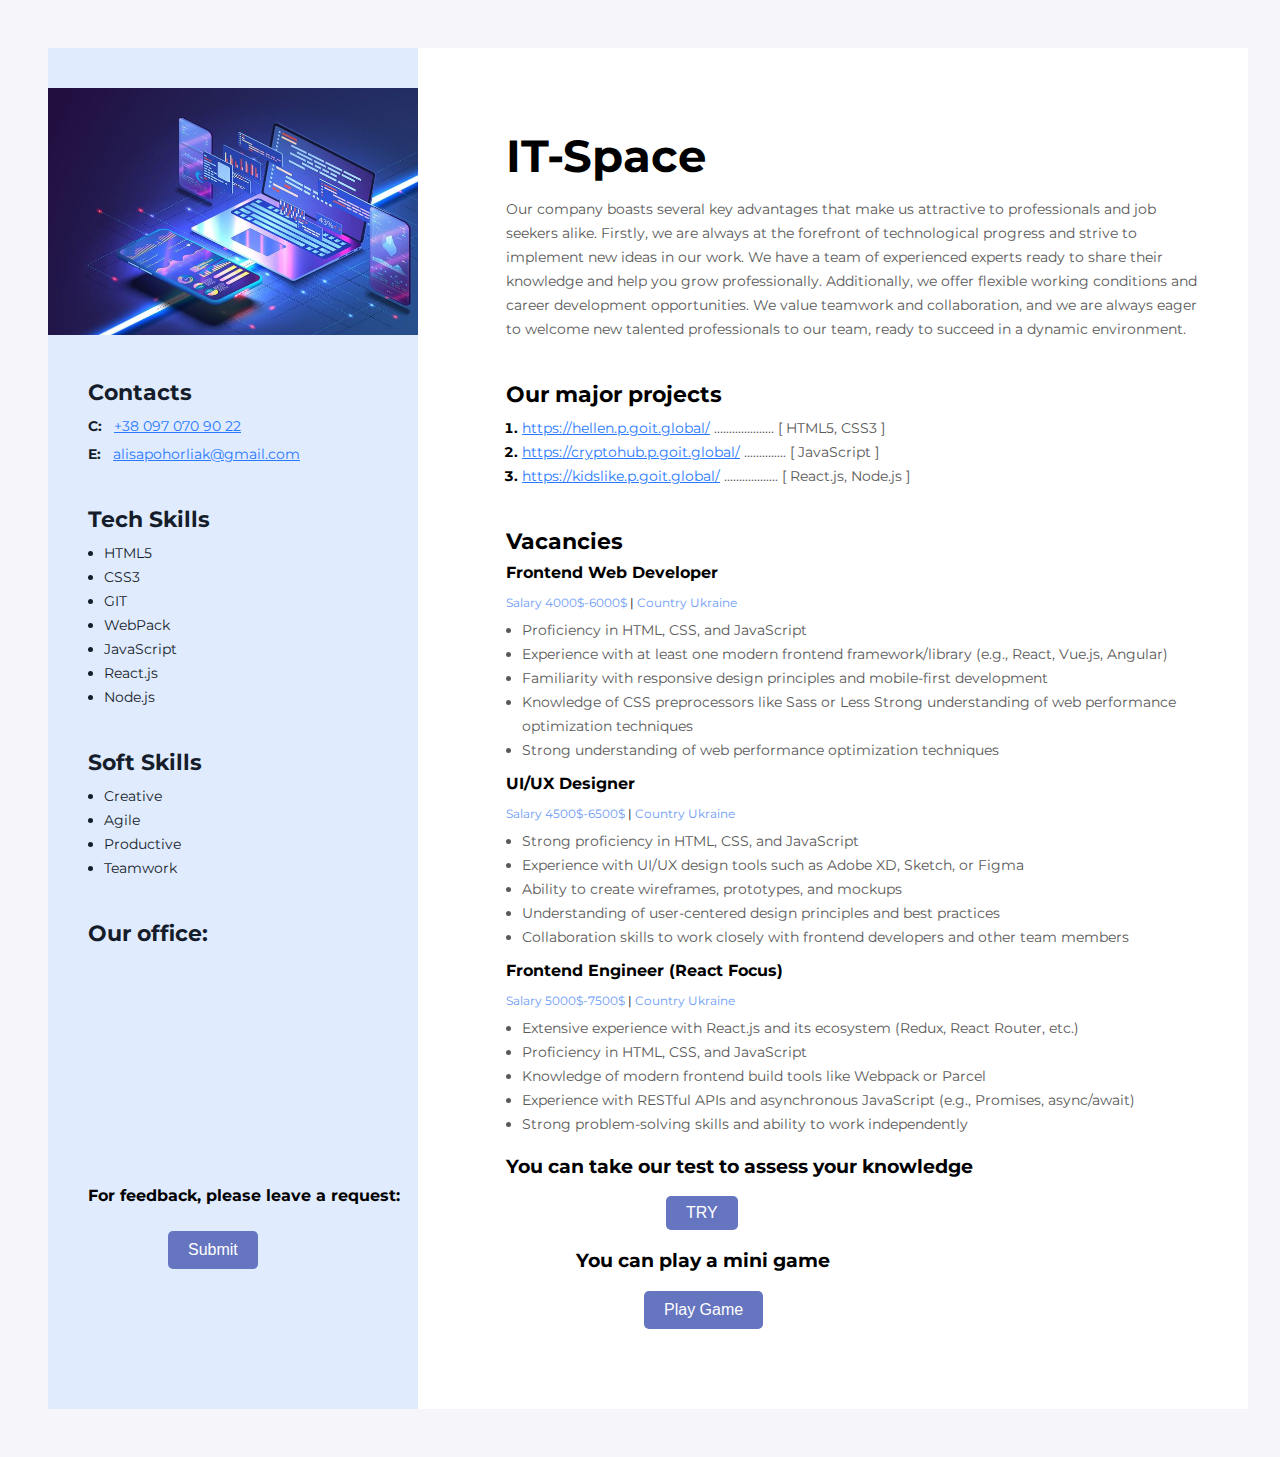
<file: index.html>
<!DOCTYPE html>
<html lang="en">
  <head>
    <meta charset="UTF-8" />
    <meta name="viewport" content="width=device-width, initial-scale=1.0" />
    <title>My resume</title>
    <link rel="preconnect" href="https://fonts.googleapis.com" />
    <link rel="preconnect" href="https://fonts.gstatic.com" crossorigin />
    <link
      href="https://fonts.googleapis.com/css2?family=Montserrat:wght@100..900&display=swap"
      rel="stylesheet"
    />

    <link rel="stylesheet" href="css/styles.css" />
  </head>

  <body>
    <!-- Wrapper -->
    <div class="wrapper">
      <!-- Main content -->
      <div class="main-content">
        <!-- My info -->
        <div class="my-info">
          <h1 class="my-name">IT-Space</h1>
          <p class="my-descr">
            Our company boasts several key advantages that make us attractive to
            professionals and job seekers alike. Firstly, we are always at the
            forefront of technological progress and strive to implement new
            ideas in our work. We have a team of experienced experts ready to
            share their knowledge and help you grow professionally.
            Additionally, we offer flexible working conditions and career
            development opportunities. We value teamwork and collaboration, and
            we are always eager to welcome new talented professionals to our
            team, ready to succeed in a dynamic environment.
          </p>
        </div>
        <!-- My projects -->
        <div class="my-projects-container">
          <h3 class="my-projects-title">Our major projects</h3>

          <ol class="my-projects-list">
            <li class="my-projects-item">
              <a
                class="my-projects-item-link"
                href="https://hellen.p.goit.global/"
                target="_blank"
                >https://hellen.p.goit.global/</a
              >
              <span class="my-projects-item-tech">
                .................... [ HTML5, CSS3 ]
              </span>
            </li>
            <li class="my-projects-item">
              <a
                class="my-projects-item-link"
                href="https://cryptohub.p.goit.global/"
                >https://cryptohub.p.goit.global/</a
              >
              <span class="my-projects-item-tech">
                .............. [ JavaScript ]
              </span>
            </li>
            <li class="my-projects-item">
              <a
                class="my-projects-item-link"
                href="https://kidslike.p.goit.global/"
                >https://kidslike.p.goit.global/</a
              >
              <span class="my-projects-item-tech">
                .................. [ React.js, Node.js ]
              </span>
            </li>
          </ol>
        </div>
        <!-- Work Experience -->

        <div>
          <h3 class="work-experience-title">Vacancies</h3>

          <!-- Company 1 -->
          <div class="work-experience-container">
            <h4 class="work-experience-company">Frontend Web Developer</h4>
            <p class="work-experience-period">
              Salary 4000$-6000$
              <span class="work-experience-period-separator">|</span>
              Country Ukraine
            </p>
            <ul class="work-experience-duties-list">
              <li class="work-experience-duties-item">
                Proficiency in HTML, CSS, and JavaScript
              </li>
              <li class="work-experience-duties-item">
                Experience with at least one modern frontend framework/library
                (e.g., React, Vue.js, Angular)
              </li>
              <li class="work-experience-duties-item">
                Familiarity with responsive design principles and mobile-first
                development
              </li>
              <li class="work-experience-duties-item">
                Knowledge of CSS preprocessors like Sass or Less Strong
                understanding of web performance optimization techniques
              </li>
              <li class="work-experience-duties-item">
                Strong understanding of web performance optimization techniques
              </li>
            </ul>
          </div>
          <!-- Company 2 -->
          <div class="work-experience-container">
            <h4 class="work-experience-company">UI/UX Designer</h4>
            <p class="work-experience-period">
              Salary 4500$-6500$
              <span class="work-experience-period-separator">|</span>
              Country Ukraine
            </p>
            <ul class="work-experience-duties-list">
              <li class="work-experience-duties-item">
                Strong proficiency in HTML, CSS, and JavaScript
              </li>
              <li class="work-experience-duties-item">
                Experience with UI/UX design tools such as Adobe XD, Sketch, or
                Figma
              </li>
              <li class="work-experience-duties-item">
                Ability to create wireframes, prototypes, and mockups
              </li>
              <li class="work-experience-duties-item">
                Understanding of user-centered design principles and best
                practices
              </li>
              <li class="work-experience-duties-item">
                Collaboration skills to work closely with frontend developers
                and other team members
              </li>
            </ul>
          </div>

          <!-- Company 3 -->
          <div class="work-experience-container">
            <h4 class="work-experience-company">
              Frontend Engineer (React Focus)
            </h4>
            <p class="work-experience-period">
              Salary 5000$-7500$
              <span class="work-experience-period-separator">|</span>
              Country Ukraine
            </p>
            <ul class="work-experience-duties-list">
              <li class="work-experience-duties-item">
                Extensive experience with React.js and its ecosystem (Redux,
                React Router, etc.)
              </li>
              <li class="work-experience-duties-item">
                Proficiency in HTML, CSS, and JavaScript
              </li>
              <li class="work-experience-duties-item">
                Knowledge of modern frontend build tools like Webpack or Parcel
              </li>
              <li class="work-experience-duties-item">
                Experience with RESTful APIs and asynchronous JavaScript (e.g.,
                Promises, async/await)
              </li>
              <li class="work-experience-duties-item">
                Strong problem-solving skills and ability to work independently
              </li>
            </ul>
          </div>
        </div>

        <div>
          <h3 class="test-button-text">
            You can take our test to assess your knowledge
          </h3>
          <form class="test-button">
            <input
              type="button"
              onclick="window.location.href='test.html'"
              value="TRY"
              class="navigation-button"
            />
          </form>
          <div>
            <h3 class="button-text">You can play a mini game</h3>
            <form class="button-game">
              <input
                type="button"
                onclick="window.location.href='game.html'"
                value="Play Game"
                class="navigation-button"
              />
            </form>
          </div>
        </div>
      </div>

      <!-- Sidebar -->
      <aside class="sidebar">
        <img src="img/myphoto.jpg" alt="it" width="370" />

        <div class="sidebar-content">
          <!-- Contacts -->
          <div class="contacts-container">
            <h3 class="contacts-title">Contacts</h3>
            <p class="contacts-item">
              <span class="contacts-type">C:</span>
              <a class="contacts-link" href="tel:+380970709022"
                >+38 097 070 90 22</a
              >
            </p>
            <p class="contacts-item">
              <span class="contacts-type">E:</span>
              <a class="contacts-link" href="mailto:alisapohorliak@gmail.com">
                alisapohorliak@gmail.com</a
              >
            </p>
          </div>

          <!-- Tech skills -->
          <div class="skills-container">
            <h3 class="skills-title">Tech Skills</h3>
            <ul class="skills-list">
              <li class="skills-list-item">HTML5</li>
              <li class="skills-list-item">CSS3</li>
              <li class="skills-list-item">GIT</li>
              <li class="skills-list-item">WebPack</li>
              <li class="skills-list-item">JavaScript</li>
              <li class="skills-list-item">React.js</li>
              <li class="skills-list-item">Node.js</li>
            </ul>
          </div>
          <!-- Soft Skills -->
          <div class="skills-container">
            <h3 class="skills-title">Soft Skills</h3>
            <ul class="skills-list">
              <li class="skills-list-item">Creative</li>
              <li class="skills-list-item">Agile</li>
              <li class="skills-list-item">Productive</li>
              <li class="skills-list-item">Teamwork</li>
            </ul>
          </div>
        </div>
        <div style="width: 100%">
          <!-- Our office  -->
          <h3 class="map">Our office:</h3>
          <iframe
            class="location"
            width="100%"
            height="200"
            frameborder="0"
            scrolling="no"
            marginheight="0"
            marginwidth="0"
            src="https://maps.google.com/maps?width=100%25&amp;height=600&amp;hl=en&amp;q=Lviv+(Lviv)&amp;t=&amp;z=14&amp;ie=UTF8&amp;iwloc=B&amp;output=embed"
            ><a href="https://www.gps.ie/">gps systems</a></iframe
          >
          <h4 class="request">For feedback, please leave a request:</h4>
          <form class="button-next">
            <input
              type="button"
              onclick="window.location.href='registration.html'"
              value="Submit"
              class="navigation-button"
            />
          </form>
      </aside>
    </div>
  </body>
</html>
</file>
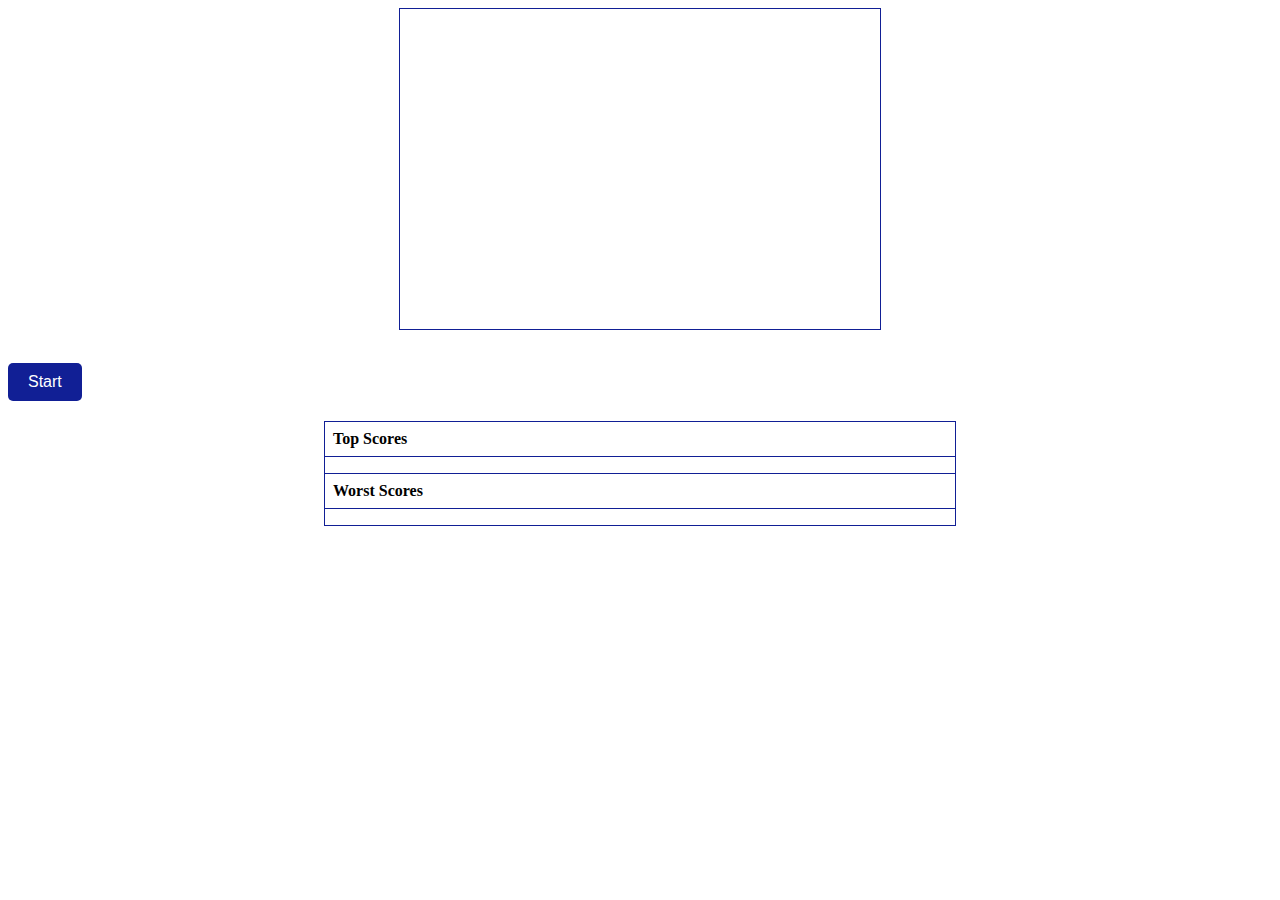
<file: game.html>
<!DOCTYPE html>
<html>
  <head>
    <title>Simple Canvas Game</title>
    <style>
      canvas {
        border: 1px solid #111f95;
        display: block;
        margin: 0 auto;
      }
      table {
        border-collapse: collapse;
        width: 50%;
        margin: 20px auto;
      }
      th,
      td {
        border: 1px solid #111f95;
        text-align: left;
        padding: 8px;
      }
      th {
        background-color: #ffffff;
      }
      button {
        padding-left: 120px;
        margin-top: 17px;
        display: inline-block;
        /* Зробити кнопку блоком */
        padding: 10px 20px;
        /* Відступи всередині кнопки */
        background-color: #111f95;
        /* Колір фону кнопки */
        color: white;
        /* Колір тексту */
        text-align: center;
        /* Вирівнювання тексту по центру */
        text-decoration: none;
        /* Зняти підкреслення посилання */
        font-size: 16px;
        /* Розмір шрифту */
        border-radius: 5px;
        /* Радіус кутів кнопки */
        border: none;
        /* Видалити рамку */
        cursor: pointer;
        /* Змінити курсор при наведенні на кнопку */
      }
    </style>
  </head>
  <body>
    <canvas id="myCanvas" width="480" height="320"></canvas>
    <p id="score"></p>
    <button onclick="startGame()">Start</button>
    <table>
      <tr>
        <th>Top Scores</th>
      </tr>
      <tr>
        <td id="topScores"></td>
      </tr>
      <tr>
        <th>Worst Scores</th>
      </tr>
      <tr>
        <td id="worstScores"></td>
      </tr>
    </table>

    <script>
      var myGamePiece;
      var myObstacles = [];
      var score = 0;
      var scores = [];

      function startGame() {
        myGamePiece = new component(30, 30, "red", 10, 120);
        myObstacles = [];
        score = 0;
        document.getElementById("score").innerHTML = "Score: " + score;
        myGameArea.start();
      }

      var myGameArea = {
        canvas: document.getElementById("myCanvas"),
        start: function () {
          this.context = this.canvas.getContext("2d");
          this.frameNo = 0;
          this.interval = setInterval(updateGameArea, 20);
          window.addEventListener("keydown", function (e) {
            myGameArea.key = e.keyCode;
          });
          window.addEventListener("keyup", function (e) {
            myGameArea.key = false;
          });
        },
        clear: function () {
          this.context.clearRect(0, 0, this.canvas.width, this.canvas.height);
        },
      };

      function component(width, height, color, x, y) {
        this.width = width;
        this.height = height;
        this.color = color;
        this.x = x;
        this.y = y;
        this.speedX = 0;
        this.speedY = 0;
        this.update = function () {
          ctx = myGameArea.context;
          ctx.fillStyle = this.color;
          ctx.fillRect(this.x, this.y, this.width, this.height);
        };
        this.newPos = function () {
          this.x += this.speedX;
          this.y += this.speedY;
        };
      }

      function updateGameArea() {
        myGameArea.clear();
        myGamePiece.speedX = 0;
        myGamePiece.speedY = 0;
        if (myGameArea.key && myGameArea.key == 37) {
          myGamePiece.speedX = -1;
        }
        if (myGameArea.key && myGameArea.key == 39) {
          myGamePiece.speedX = 1;
        }
        if (myGameArea.key && myGameArea.key == 38) {
          myGamePiece.speedY = -1;
        }
        if (myGameArea.key && myGameArea.key == 40) {
          myGamePiece.speedY = 1;
        }
        myGamePiece.newPos();
        myGamePiece.update();
        updateObstacles();
        checkCollision();
        updateScore();
      }

      function updateObstacles() {
        for (var i = 0; i < myObstacles.length; i++) {
          myObstacles[i].x -= 1;
          myObstacles[i].update();
        }
        myGameArea.frameNo++;
        if (myGameArea.frameNo % 120 === 0) {
          var x = myGameArea.canvas.width;
          var minHeight = 20;
          var maxHeight = 200;
          var height = Math.floor(
            Math.random() * (maxHeight - minHeight + 1) + minHeight
          );
          var minGap = 50;
          var maxGap = 200;
          var gap = Math.floor(Math.random() * (maxGap - minGap + 1) + minGap);
          myObstacles.push(new component(10, height, "green", x, 0));
          myObstacles.push(
            new component(10, x - height - gap, "green", x, height + gap)
          );
        }
      }
      function checkCollision() {
        for (var i = 0; i < myObstacles.length; i++) {
          if (
            myGamePiece.x < myObstacles[i].x + myObstacles[i].width &&
            myGamePiece.x + myGamePiece.width > myObstacles[i].x &&
            myGamePiece.y < myObstacles[i].y + myObstacles[i].height &&
            myGamePiece.y + myGamePiece.height > myObstacles[i].y
          ) {
            // Collision detected, stop the game and add score to table
            clearInterval(myGameArea.interval);
            scores.push(score);
            scores.sort(function (a, b) {
              return b - a;
            });
            updateScoreTable();
          }
        }
      }

      function updateScore() {
        score++;
        document.getElementById("score").innerHTML = "Score: " + score;
      }

      function updateScoreTable() {
        var sortedScores = scores.slice().sort(function (a, b) {
          return a - b;
        });
        var bestThree = sortedScores
          .slice(Math.max(sortedScores.length - 3, 0))
          .reverse();
        var worstThree = sortedScores.slice(0, 3);
        var topScoresHTML = "";
        var worstScoresHTML = "";
        // Prepare HTML for best three scores
        for (var i = 0; i < bestThree.length; i++) {
          topScoresHTML += "<p>" + (i + 1) + ". " + bestThree[i] + "</p>";
        }
        // Prepare HTML for worst three scores
        for (var i = 0; i < worstThree.length; i++) {
          worstScoresHTML +=
            "<p>" + (sortedScores.length - i) + ". " + worstThree[i] + "</p>";
        }
        // Update table with best and worst scores
        document.getElementById("topScores").innerHTML = topScoresHTML;
        document.getElementById("worstScores").innerHTML = worstScoresHTML;
      }
    </script>
  </body>
</html>
</file>
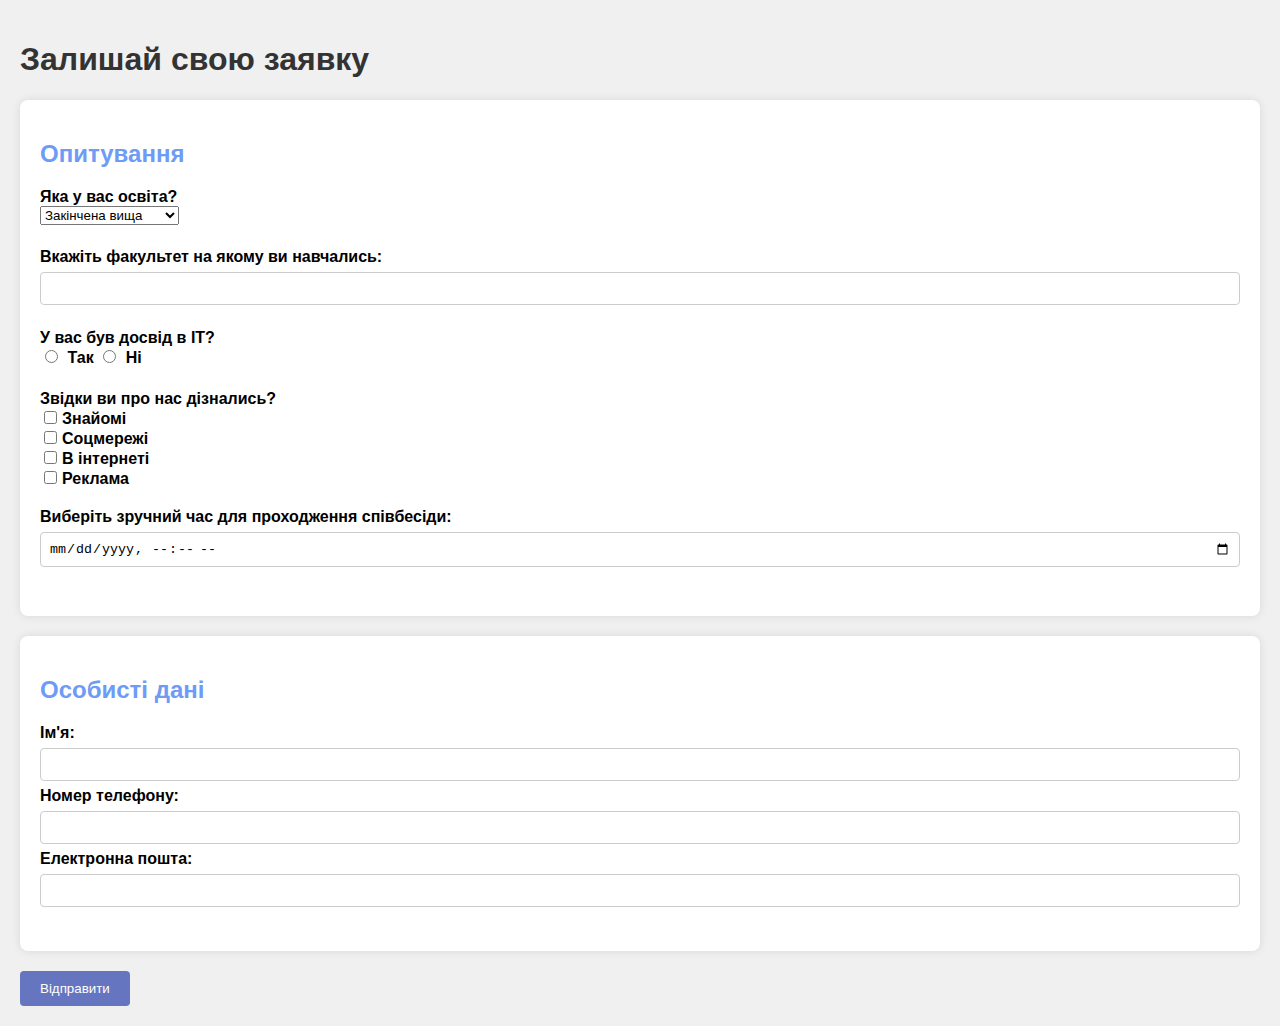
<file: registration.html>
<!DOCTYPE html>
<html lang="en">
  <head>
    <meta charset="UTF-8" />
    <meta name="viewport" content="width=device-width, initial-scale=1.0" />
    <title>surveyForm</title>
    <link rel="stylesheet" href="css/styles2.css" />
  </head>
  <body>
    <h1>Залишай свою заявку</h1>
    <form id="surveyForm">
      <h2>Опитування</h2>
      <div class="education-container">
        <label for="illumination">Яка у вас освіта?</label><br />
        <select id="illumination" name="illumination">
          <option value="magistrater">Закінчена вища</option>
          <option value="bakalavr">Не закінчена вища</option>
          <option value="school">Середня</option>
          <option value="none">Немає</option></select
        ><br /><br />
      </div>

      <div class="faculty-container">
        <label for="faculty">Вкажіть факультет на якому ви навчались:</label
        ><br />
        <input type="text" id="faculty" name="faculty" required /><br /><br />

        <label>У вас був досвід в ІТ?</label><br />
        <input type="radio" id="stream1" name="stream" value="stream1" />
        <label for="stream1">Так</label>
        <input type="radio" id="stream2" name="stream" value="stream2" />
        <label for="stream2">Ні</label><br /><br />
      </div>

      <div class="info-container">
        <label>Звідки ви про нас дізнались?</label><br />
        <input
          type="checkbox"
          id="group1"
          name="group[]"
          value="group1"
        /><label for="group1">Знайомі</label><br />
        <input
          type="checkbox"
          id="group2"
          name="group[]"
          value="group2"
        /><label for="group2">Соцмережі</label><br />
        <input
          type="checkbox"
          id="group3"
          name="group[]"
          value="group3"
        /><label for="group3">В інтернеті</label><br />
        <input
          type="checkbox"
          id="group4"
          name="group[]"
          value="group4"
        /><label for="group4">Реклама</label><br />
      </div>

      <div class="time-container">
      <label for="interviewTime"
        >Виберіть зручний час для проходження співбесіди:</label
      ><br />
      <input
        type="datetime-local"
        id="interviewTime"
        name="interviewTime"
      /><br /><br />
    </form>
      </div>

    <form id="registrationForm">
      <h2>Особисті дані</h2>
      <label for="name">Ім'я:</label><br />
      <input type="text" id="name" name="name" required /><br />
      <label for="phone">Номер телефону:</label><br />
      <input type="text" id="phone" name="phone" required /><br />
      <label for="email">Електронна пошта:</label><br />
      <input type="text" id="email" name="email" required /><br /><br />
    </form>

    <input type="submit" value="Відправити" onclick="submitForms()" />

    <script>
      function submitForms() {
        const surveyFormData = new FormData(
          document.getElementById("surveyForm")
        );
        const registrationFormData = new FormData(
          document.getElementById("registrationForm")
        );

        const surveyData = {};
        for (const [key, value] of surveyFormData.entries()) {
          surveyData[key] = value;
        }

        const registrationData = {};
        for (const [key, value] of registrationFormData.entries()) {
          registrationData[key] = value;
        }

        const surveyFormElements =
          document.getElementById("surveyForm").elements;
        const registrationFormElements =
          document.getElementById("registrationForm").elements;

        // Перевірка чи всі поля введені
        let allFieldsEntered = true;
        for (let i = 0; i < surveyFormElements.length; i++) {
          if (surveyFormElements[i].required && !surveyFormElements[i].value) {
            allFieldsEntered = false;
            break;
          }
        }
        for (let i = 0; i < registrationFormElements.length; i++) {
          if (
            registrationFormElements[i].required &&
            !registrationFormElements[i].value
          ) {
            allFieldsEntered = false;
            break;
          }
        }

        if (!allFieldsEntered) {
          alert("Будь ласка, введіть усі дані.");
          return;
        }

        localStorage.setItem("surveyData", JSON.stringify(surveyData));
        localStorage.setItem(
          "registrationData",
          JSON.stringify(registrationData)
        );

        console.log("Дані опитування збережено в LocalStorage:", surveyData);
        console.log(
          "Дані реєстрації збережено в LocalStorage:",
          registrationData
        );

        alert("Дані опитування та реєстрації збережено!");

        document.getElementById("surveyForm").reset();
        document.getElementById("registrationForm").reset();
      }
    </script>
  </body>
</html>
</file>
<file: css/styles.css>
body {
    background: #F6F6FA;
    padding: 40px 40px 40px 40px;
    font-family: "Montserrat", sans-serif;
}

ul, ol {
    margin-top: 0;
    margin-bottom: 0;
}

.wrapper {
    background: #ffffff;
    display: flex;
    flex-direction: row-reverse;
    width: 1200px;
    margin: 0 auto;
}

/* Main content */

.main-content {
    padding-left: 88px;
    padding-top: 80px;
    padding-right: 40px;
    padding-bottom: 80px;
    box-sizing: border-box;
}

/* Sidebar */

.sidebar {
    background: #E0EBFE;
     padding-top: 40px;
     padding-bottom: 40px;
     box-sizing: border-box;
     width: 370px;
}

.sidebar-content {
    padding-left: 40px;
    padding-top: 40px;
    padding-right: 40px;
    box-sizing: border-box;
}

/* Contacts */

.contacts-title {
    color: #161d2a;
    font-size: 22px;
    font-weight: 700;
    line-height: normal;
    margin-top: 0;
    margin-bottom: 8px;
}

.contacts-type {
    color: #161d2a;
    font-size: 14px;
    font-weight: 700;
    line-height: 24px;
    margin-right: 8px;
}

.contacts-link {
color: #2979ff;
font-size: 14px;
font-weight: 400;
line-height: 24px;
text-decoration: underline;
}

.contacts-item {
    margin-top: 0;
    margin-bottom: 4px;
}

.contacts-container {
    margin-bottom: 40px;
}

/* Skills container */

.skills-container {
    margin-bottom: 40px;
    margin-top: 40px;
}

.skills-title {
color: #161d2a;
font-size: 22px;
font-weight: 700;
line-height: normal;
margin-top: 0;
margin-bottom: 8px;
}

.skills-list {
    padding-left: 16px;
}

.skills-list-item {
    color: #161d2a;
    font-size: 14px;
    font-weight: 400;
    line-height: 24px;
}

/* Main content */

.my-profession {
    color: #000;  
    font-size: 14px;
    font-weight: 700;
    line-height: 17px;
    margin-top: 0px;
    margin-bottom: 8px;
    padding-right: 170px;;
}

.my-name {
    color: #000;
    font-size: 45px;
    font-weight: 700;
    line-height: 55px;
    margin-top: 0px;
    margin-bottom: 12px;
}

.my-descr {
    color: #595959;
    font-size: 14px;
    font-weight: 400;
    line-height: 24px;
}

.my-info {
    margin-bottom: 40px;
}

/* My projects */

.my-projects-title {
    color: #000;
    font-size: 22px;
    font-weight: 700;
    line-height: 27px;
    margin-top: 0px;
    margin-bottom: 8px;
}

.my-projects-item {
    color: #000;
    font-size: 14px;
    font-weight: 700;
    line-height: 24px;
}

.my-projects-list {
padding-left: 16px;    
}

.my-projects-item-link {
    color: #2979ff;
    font-size: 14px;
    font-weight: 400;
    line-height: 24px;
    text-decoration: underline;
}

.my-projects-item-tech {
    color: #595959;
    font-size: 14px;
    font-weight: 400;
    line-height: 24px;    
}

.my-projects-container {
    margin-bottom: 40px;
}

/* Vacancies */

.work-experience-title {
    color: #000;
    font-size: 22px;
    font-weight: 700;
    line-height: 27px;
    margin-top: 0px;
    margin-bottom: 8px;
}

.work-experience-company {
    color: #000;
    font-size: 16px;
    font-weight: 700;
    line-height: 20px;
    margin-top: 0px;
    margin-bottom: 12px;
}

.company-name {
    color: #595959;
}

.work-experience-period {
    color: #6d9bf5;
        font-size: 12px;
    font-weight: 400;
    line-height: 15px;
    margin-bottom: 8px;
}

.work-experience-period-separator {
    color: #000;
}

.work-experience-duties-list {
    padding-left: 16px;
}

.work-experience-duties-item {
    color: #595959;
    font-size: 14px;
    font-weight: 400;
    line-height: 24px;
}

.work-experience-container {
    margin-bottom: 12px;
}


.location {
    margin-top: 2px;
}

.map {
        color: #161d2a;
        font-size: 22px;
        font-weight: 700;
        line-height: normal;
        margin-top: 0;
        margin-bottom: 8px;
        padding-left: 40px;
}

/* Кнопка заявки*/

.button-next {
    padding-left: 120px;
    margin-top: 17px;
    .navigation-button {
            display: inline-block;
            /* Зробити кнопку блоком */
            padding: 10px 20px;
            /* Відступи всередині кнопки */
            background-color: #6575bf;
            /* Колір фону кнопки */
            color: white;
            /* Колір тексту */
            text-align: center;
            /* Вирівнювання тексту по центру */
            text-decoration: none;
            /* Зняти підкреслення посилання */
            font-size: 16px;
            /* Розмір шрифту */
            border-radius: 5px;
            /* Радіус кутів кнопки */
            border: none;
            /* Видалити рамку */
            cursor: pointer;
            /* Змінити курсор при наведенні на кнопку */
        }
    
        .navigation-button:hover {
            background-color: #1c31a6;
            /* Колір фону кнопки при наведенні */
        }
}

.request {
color: #000;
margin-top: 25px;
    font-size: 16px;
    font-weight: 700;
    line-height: 20px;
    margin-bottom: 25px;
    padding-left: 40px;
}

.test-button {
    padding-left: 160px;
    margin-top: 17px;
    .navigation-button {
            display: inline-block;
            /* Зробити кнопку блоком */
            padding: 8px 20px;
            /* Відступи всередині кнопки */
            background-color: #6575bf;
            /* Колір фону кнопки */
            color: white;
            /* Колір тексту */
            text-align: center;
            /* Вирівнювання тексту по центру */
            text-decoration: none;
            /* Зняти підкреслення посилання */
            font-size: 16px;
            /* Розмір шрифту */
            border-radius: 5px;
            /* Радіус кутів кнопки */
            border: none;
            /* Видалити рамку */
            cursor: pointer;
            /* Змінити курсор при наведенні на кнопку */
        }
    
        .navigation-button:hover {
            background-color: #1c31a6;
            /* Колір фону кнопки при наведенні */
        }
}

.button-text{
    margin-left: 70px;
}

.button-game {
    padding-left: 138px;
    margin-top: 17px;
    .navigation-button {
            display: inline-block;
            /* Зробити кнопку блоком */
            padding: 10px 20px;
            /* Відступи всередині кнопки */
            background-color: #6575bf;
            /* Колір фону кнопки */
            color: white;
            /* Колір тексту */
            text-align: center;
            /* Вирівнювання тексту по центру */
            text-decoration: none;
            /* Зняти підкреслення посилання */
            font-size: 16px;
            /* Розмір шрифту */
            border-radius: 5px;
            /* Радіус кутів кнопки */
            border: none;
            /* Видалити рамку */
            cursor: pointer;
            /* Змінити курсор при наведенні на кнопку */
        }
    
        .navigation-button:hover {
            background-color: #1c31a6;
            /* Колір фону кнопки при наведенні */
        }
}
</file>
<file: css/styles2.css>
/* Сторінка заявки */
body {
    font-family: Arial, sans-serif;
    margin: 0;
    padding: 20px;
    background-color: #f0f0f0;
  }

h1 {
    color: #333;
  }

h2 {
    color: #6d9bf5;
  }

form {
    background-color: #fff;
    padding: 20px;
    border-radius: 8px;
    box-shadow: 0 0 10px rgba(0, 0, 0, 0.1);
    margin-bottom: 20px;
  }

label {
    font-weight: bold;
  }

  input[type="text"],
  input[type="datetime-local"] {
    width: 100%;
    padding: 8px;
    margin: 6px 0;
    border: 1px solid #ccc;
    border-radius: 4px;
    box-sizing: border-box;
  }

  input[type="radio"],
  input[type="checkbox"] {
    margin-right: 5px;
  }

  input[type="submit"] {
    background-color: #6575bf;
    color: white;
    padding: 10px 20px;
    border: none;
    border-radius: 4px;
    cursor: pointer;
  }

  input[type="submit"]:hover {
    background-color: #1c31a6;
  }

.education-container {
margin-top: 5px;
margin-bottom: 5px;
}

.faculty-container {
    margin-top: 5px;
    margin-bottom: 5px; 
}

.info-container {
    margin-top: 5px;
    margin-bottom: 5px;  
}

.time-container {
    margin-top: 20px;
    margin-bottom: 5px;  
}
</file>
